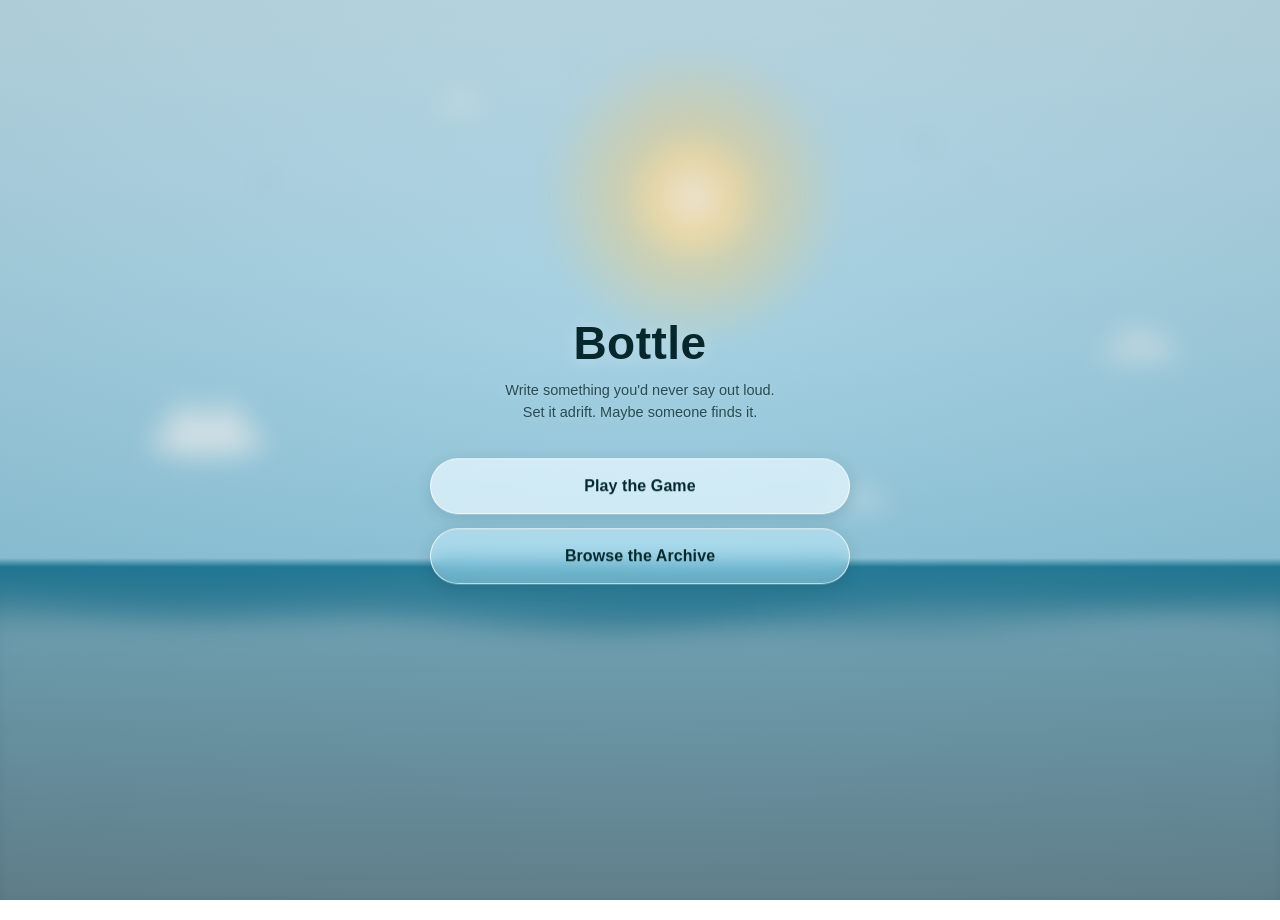
<file: bottle-client/pages/index.html>
<!DOCTYPE html>
<html lang="en">
<head>
    <meta charset="UTF-8">
    <meta name="viewport" content="width=device-width, initial-scale=1.0">
    <title>Bottle</title>
    <link rel="stylesheet" href="../styles/tokens.css">
    <link rel="stylesheet" href="../styles/components.css">
    <link rel="stylesheet" href="../styles/landing.css">
</head>
<body>

    <div class="scene">
        <div class="sun-halo"></div>
        <div class="sun-core"></div>

        <svg class="cloud cloud-a" viewBox="0 0 200 100" aria-hidden="true">
            <ellipse cx="100" cy="70" rx="86" ry="24" /><circle cx="72" cy="46" r="32" /><circle cx="128" cy="44" r="30" />
        </svg>
        <svg class="cloud cloud-b" viewBox="0 0 200 100" aria-hidden="true">
            <ellipse cx="100" cy="70" rx="80" ry="22" /><circle cx="98" cy="42" r="32" />
        </svg>
        <svg class="cloud cloud-c" viewBox="0 0 200 100" aria-hidden="true">
            <ellipse cx="100" cy="70" rx="82" ry="22" /><circle cx="88" cy="44" r="30" /><circle cx="136" cy="48" r="24" />
        </svg>
        <svg class="cloud cloud-d" viewBox="0 0 200 100" aria-hidden="true">
            <ellipse cx="100" cy="70" rx="78" ry="22" /><circle cx="104" cy="44" r="30" />
        </svg>

        <div class="bird bird-1"><svg class="bird-flap" width="16" height="6" viewBox="0 0 16 6" aria-hidden="true"><path d="M1 5 Q8 0.5 15 5" fill="none" stroke="currentColor" stroke-width="1.1" stroke-linecap="round" /></svg></div>
        <div class="bird bird-2"><svg class="bird-flap" width="16" height="6" viewBox="0 0 16 6" aria-hidden="true"><path d="M1 5 Q8 0.5 15 5" fill="none" stroke="currentColor" stroke-width="1.1" stroke-linecap="round" /></svg></div>
        <div class="bird bird-3"><svg class="bird-flap" width="16" height="6" viewBox="0 0 16 6" aria-hidden="true"><path d="M1 5 Q8 0.5 15 5" fill="none" stroke="currentColor" stroke-width="1.1" stroke-linecap="round" /></svg></div>
        <div class="bird bird-4"><svg class="bird-flap" width="13" height="5" viewBox="0 0 16 6" aria-hidden="true"><path d="M1 5 Q8 0.5 15 5" fill="none" stroke="currentColor" stroke-width="1.1" stroke-linecap="round" /></svg></div>

        <canvas id="ocean"></canvas>
    </div>

    <div class="scrim"></div>

    <div class="panel">
        <div class="wordmark">
            <h1>Bottle</h1>
            <p>Write something you'd never say out loud. Set it adrift. Maybe someone finds it.</p>
        </div>
        <div class="buttons">
            <a class="cta cta-primary" href="game.html">Play the Game</a>
            <a class="cta cta-secondary" href="archive.html">Browse the Archive</a>
        </div>
    </div>

    <script src="../scripts/landing.js"></script>
</body>
</html>
</file>
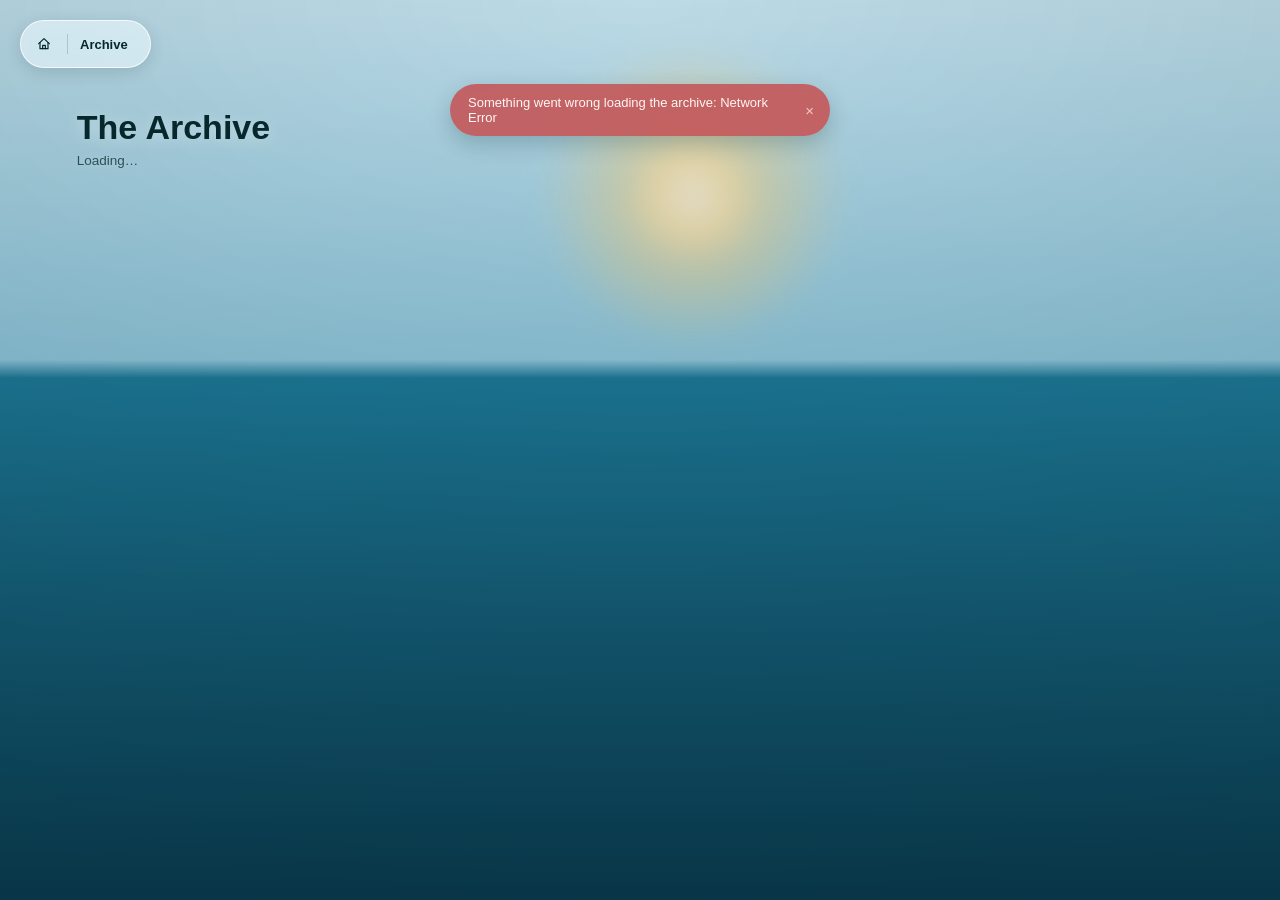
<file: bottle-client/pages/archive.html>
<!DOCTYPE html>
<html lang="en">
<head>
    <meta charset="UTF-8">
    <meta name="viewport" content="width=device-width, initial-scale=1.0">
    <title>Bottle - Archive</title>
    <link rel="stylesheet" href="../styles/tokens.css">
    <link rel="stylesheet" href="../styles/components.css">
    <link rel="stylesheet" href="../styles/archive.css">
</head>
<body>

    <svg width="0" height="0" style="position: absolute" aria-hidden="true">
        <mask id="card-holes" maskUnits="userSpaceOnUse" x="0" y="0" width="220" height="220">
            <rect x="0" y="0" width="220" height="220" fill="white" />
            <circle cx="17" cy="40" r="4" fill="black" />
            <circle cx="17" cy="110" r="4" fill="black" />
            <circle cx="17" cy="180" r="4" fill="black" />
        </mask>
    </svg>

    <!-- shared with the draw/throw modal - see styles/components.css .paper -->
    <svg width="0" height="0" style="position: absolute" aria-hidden="true">
        <mask id="paper-holes" maskUnits="userSpaceOnUse" x="0" y="0" width="420" height="460">
            <rect x="0" y="0" width="420" height="460" fill="white" />
            <circle cx="22" cy="30" r="5" fill="black" /><circle cx="22" cy="70" r="5" fill="black" />
            <circle cx="22" cy="110" r="5" fill="black" /><circle cx="22" cy="150" r="5" fill="black" />
            <circle cx="22" cy="190" r="5" fill="black" /><circle cx="22" cy="230" r="5" fill="black" />
            <circle cx="22" cy="270" r="5" fill="black" /><circle cx="22" cy="310" r="5" fill="black" />
            <circle cx="22" cy="350" r="5" fill="black" /><circle cx="22" cy="390" r="5" fill="black" />
            <circle cx="22" cy="430" r="5" fill="black" />
        </mask>
    </svg>

    <div class="scene">
        <div class="sun-halo"></div>
        <div class="sun-core"></div>
    </div>
    <div class="scrim"></div>

    <nav class="nav-bar compact">
        <a href="index.html" class="icon-btn" aria-label="Home" title="Home">
            <svg viewBox="0 0 24 24" fill="none" stroke="currentColor" stroke-width="1.8" stroke-linecap="round" stroke-linejoin="round">
                <path d="M4 11.5 12 4l8 7.5" /><path d="M6 10v9h12v-9" /><path d="M10 19v-5h4v5" />
            </svg>
        </a>
        <div class="nav-divider"></div>
        <span class="nav-title">Archive</span>
    </nav>

    <div class="page-header">
        <h1>The Archive</h1>
        <p id="counts">Loading…</p>
    </div>

    <main class="grid" id="grid"></main>

    <div class="backdrop" id="backdrop"></div>
    <div class="paper" id="paper">
        <div class="paper-content">
            <p class="paper-message" id="paper-message"></p>
            <span class="paper-marks-label">Marks</span>
            <div class="paper-marks" id="paper-marks"></div>
            <div class="paper-actions">
                <div id="paper-status-row"></div>
                <button class="paper-link-btn" id="paper-close">Close</button>
            </div>
        </div>
    </div>

    <div class="toast-stack" id="toast-stack"></div>

    <script src="../scripts/axios.min.js"></script>
    <script src="../scripts/env.js"></script>
    <script src="../scripts/helpers.js"></script>
    <script src="../scripts/archive.js"></script>
</body>
</html>
</file>
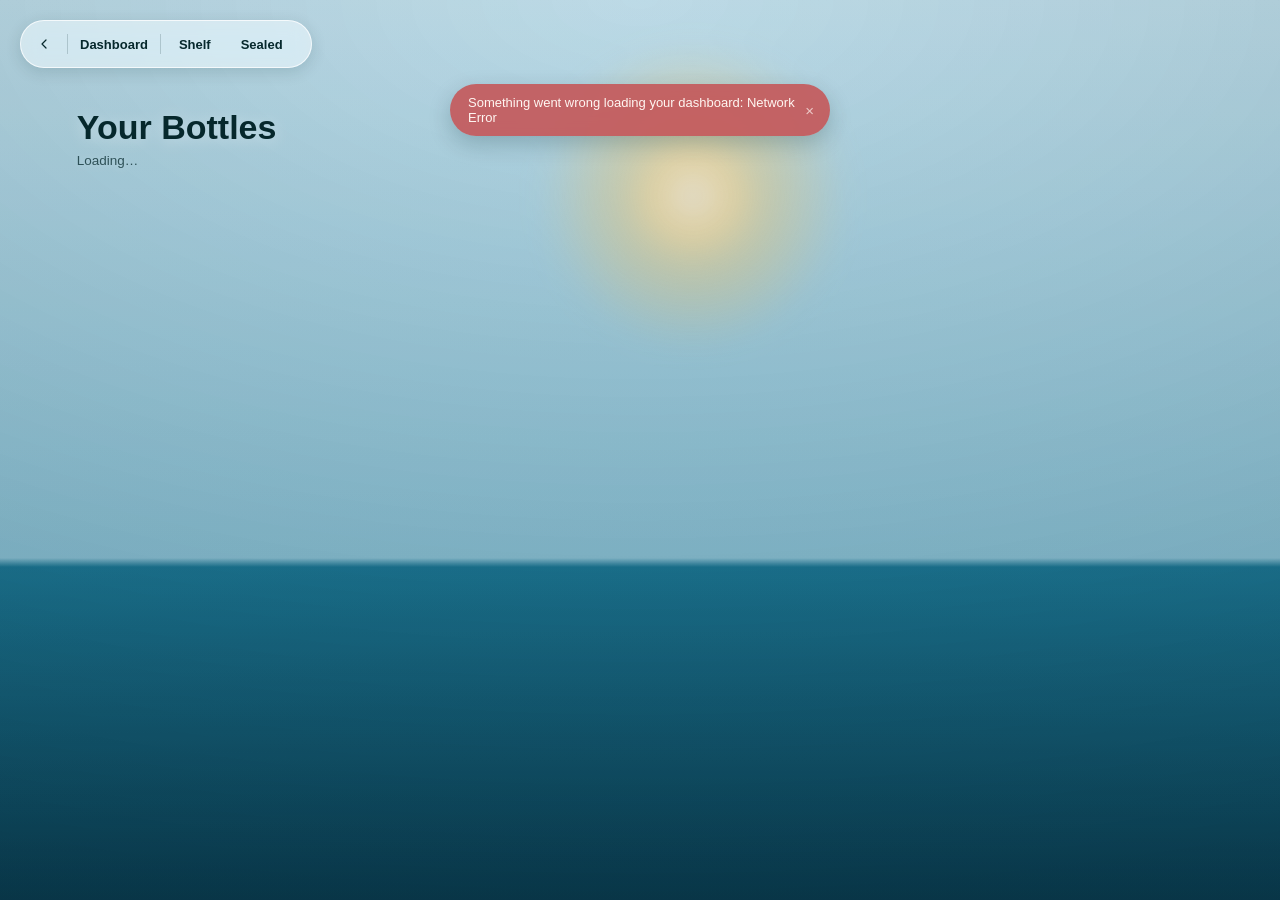
<file: bottle-client/pages/dashboard.html>
<!DOCTYPE html>
<html lang="en">
<head>
    <meta charset="UTF-8">
    <meta name="viewport" content="width=device-width, initial-scale=1.0">
    <title>Bottle - Dashboard</title>
    <link rel="stylesheet" href="../styles/tokens.css">
    <link rel="stylesheet" href="../styles/components.css">
    <link rel="stylesheet" href="../styles/dashboard.css">
</head>
<body>

    <!-- own mask, distinct from the archive's #card-holes and the
         canonical #paper-holes - this card's own proportions -->
    <svg width="0" height="0" style="position: absolute" aria-hidden="true">
        <mask id="dash-card-holes" maskUnits="userSpaceOnUse" x="0" y="0" width="280" height="380">
            <rect x="0" y="0" width="280" height="380" fill="white" />
            <circle cx="20" cy="40" r="4.5" fill="black" />
            <circle cx="20" cy="120" r="4.5" fill="black" />
            <circle cx="20" cy="200" r="4.5" fill="black" />
            <circle cx="20" cy="280" r="4.5" fill="black" />
            <circle cx="20" cy="350" r="4.5" fill="black" />
        </mask>
    </svg>

    <div class="scene">
        <div class="sun-halo"></div>
        <div class="sun-core"></div>
    </div>
    <div class="scrim"></div>

    <nav class="nav-bar compact">
        <a href="game.html" class="icon-btn" aria-label="Back to the game" title="Back to the game">
            <svg viewBox="0 0 24 24" fill="none" stroke="currentColor" stroke-width="1.8" stroke-linecap="round" stroke-linejoin="round">
                <path d="M15 6l-6 6 6 6" />
            </svg>
        </a>
        <div class="nav-divider"></div>
        <span class="nav-title">Dashboard</span>
        <div class="nav-divider"></div>
        <button class="nav-textbtn" id="shelf-btn">Shelf</button>
        <button class="nav-textbtn" id="sealed-btn">Sealed</button>
    </nav>

    <div class="select-banner" id="select-banner">
        <span>Choose one of your bottles below to keep — forever, and only once.</span>
        <button id="select-cancel">Cancel</button>
    </div>

    <div class="page-header">
        <h1>Your Bottles</h1>
        <p id="counts">Loading…</p>
    </div>

    <main class="grid" id="grid"></main>

    <div class="popover-backdrop" id="popover-backdrop"></div>
    <div class="popover glass" id="popover">
        <div class="popover-content" id="popover-content"></div>
    </div>

    <div class="toast-stack" id="toast-stack"></div>

    <!-- shared glass confirm dialog (styles/components.css, scripts/helpers.js
         confirmDialog) - replaces the native window.confirm() for the
         keep-a-bottle confirmation -->
    <div class="backdrop" id="confirm-backdrop"></div>
    <div class="confirm-box" id="confirm-box">
        <p class="confirm-message" id="confirm-message"></p>
        <div class="confirm-actions">
            <button class="paper-link-btn" id="confirm-cancel">Cancel</button>
            <button class="paper-primary-btn" id="confirm-ok">Confirm</button>
        </div>
    </div>

    <script src="../scripts/axios.min.js"></script>
    <script src="../scripts/env.js"></script>
    <script src="../scripts/helpers.js"></script>
    <script src="../scripts/dashboard.js"></script>
</body>
</html>
</file>
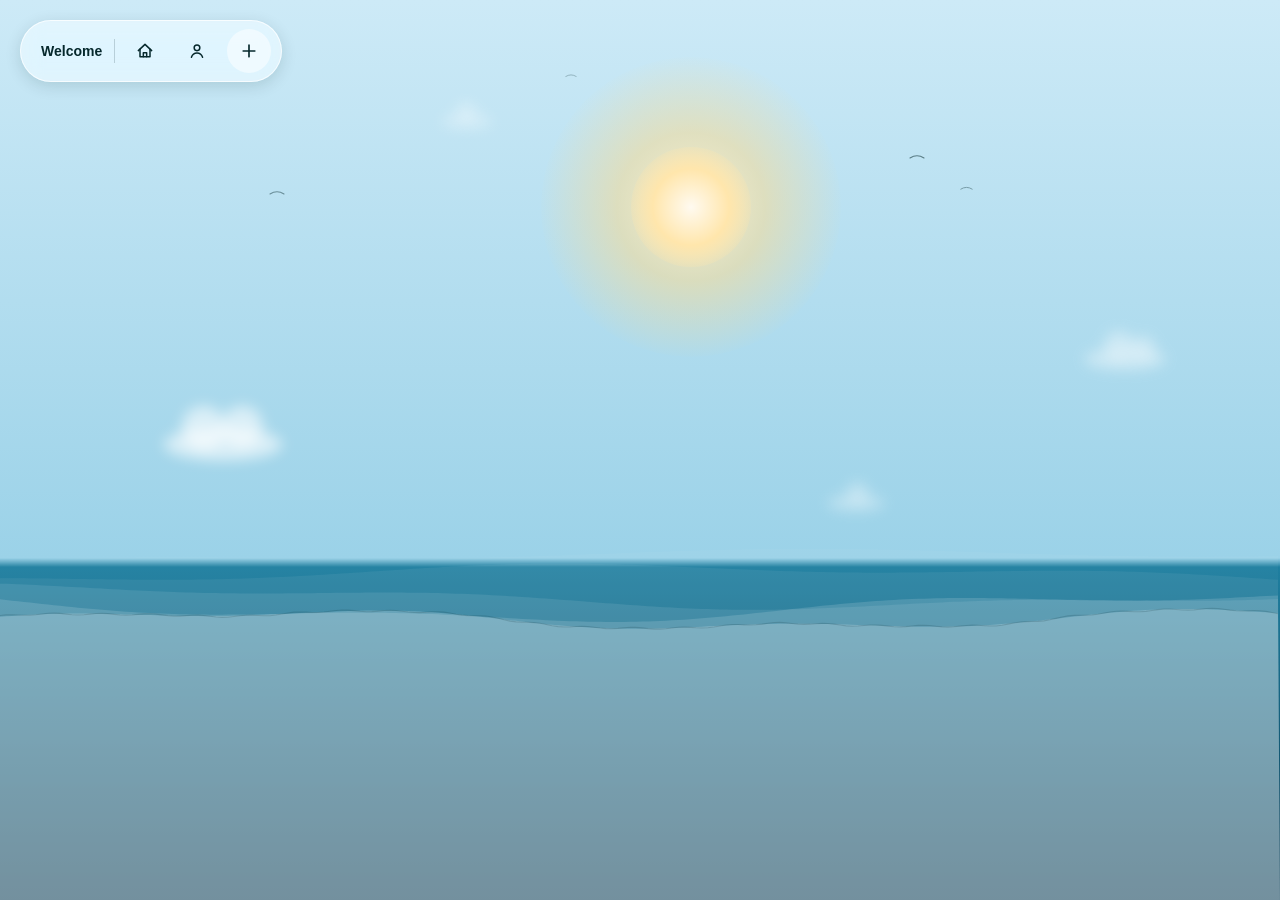
<file: bottle-client/pages/game.html>
<!DOCTYPE html>
<html lang="en">
<head>
    <meta charset="UTF-8">
    <meta name="viewport" content="width=device-width, initial-scale=1.0">
    <title>Bottle - Ocean</title>
    <link rel="stylesheet" href="../styles/tokens.css">
    <link rel="stylesheet" href="../styles/components.css">
    <link rel="stylesheet" href="../styles/game.css">
</head>
<body>

    <div class="scene">
        <div class="sun-halo"></div>
        <div class="sun-core"></div>

        <svg class="cloud cloud-a" viewBox="0 0 200 100" aria-hidden="true">
            <ellipse cx="100" cy="70" rx="86" ry="24" /><circle cx="72" cy="46" r="32" /><circle cx="128" cy="44" r="30" />
        </svg>
        <svg class="cloud cloud-b" viewBox="0 0 200 100" aria-hidden="true">
            <ellipse cx="100" cy="70" rx="80" ry="22" /><circle cx="98" cy="42" r="32" />
        </svg>
        <svg class="cloud cloud-c" viewBox="0 0 200 100" aria-hidden="true">
            <ellipse cx="100" cy="70" rx="82" ry="22" /><circle cx="88" cy="44" r="30" /><circle cx="136" cy="48" r="24" />
        </svg>
        <svg class="cloud cloud-d" viewBox="0 0 200 100" aria-hidden="true">
            <ellipse cx="100" cy="70" rx="78" ry="22" /><circle cx="104" cy="44" r="30" />
        </svg>

        <div class="bird bird-1"><svg class="bird-flap" width="16" height="6" viewBox="0 0 16 6" aria-hidden="true"><path d="M1 5 Q8 0.5 15 5" fill="none" stroke="currentColor" stroke-width="1.1" stroke-linecap="round" /></svg></div>
        <div class="bird bird-2"><svg class="bird-flap" width="16" height="6" viewBox="0 0 16 6" aria-hidden="true"><path d="M1 5 Q8 0.5 15 5" fill="none" stroke="currentColor" stroke-width="1.1" stroke-linecap="round" /></svg></div>
        <div class="bird bird-3"><svg class="bird-flap" width="16" height="6" viewBox="0 0 16 6" aria-hidden="true"><path d="M1 5 Q8 0.5 15 5" fill="none" stroke="currentColor" stroke-width="1.1" stroke-linecap="round" /></svg></div>
        <div class="bird bird-4"><svg class="bird-flap" width="13" height="5" viewBox="0 0 16 6" aria-hidden="true"><path d="M1 5 Q8 0.5 15 5" fill="none" stroke="currentColor" stroke-width="1.1" stroke-linecap="round" /></svg></div>

        <canvas id="ocean"></canvas>
    </div>

    <!-- gradients shared by every bottle instance -->
    <svg width="0" height="0" style="position: absolute" aria-hidden="true">
        <defs>
            <linearGradient id="bottle-glass" x1="15%" y1="10%" x2="85%" y2="95%">
                <stop offset="0%" stop-color="#9fcaa6" /><stop offset="45%" stop-color="#5f8f6e" /><stop offset="100%" stop-color="#375c47" />
            </linearGradient>
            <linearGradient id="bottle-cork" x1="0%" y1="0%" x2="0%" y2="100%">
                <stop offset="0%" stop-color="#d8b483" /><stop offset="100%" stop-color="#b98c54" />
            </linearGradient>
        </defs>
    </svg>

    <!-- shared with the draw modal - see styles/components.css .paper -->
    <svg width="0" height="0" style="position: absolute" aria-hidden="true">
        <mask id="paper-holes" maskUnits="userSpaceOnUse" x="0" y="0" width="420" height="460">
            <rect x="0" y="0" width="420" height="460" fill="white" />
            <circle cx="22" cy="30" r="5" fill="black" /><circle cx="22" cy="70" r="5" fill="black" />
            <circle cx="22" cy="110" r="5" fill="black" /><circle cx="22" cy="150" r="5" fill="black" />
            <circle cx="22" cy="190" r="5" fill="black" /><circle cx="22" cy="230" r="5" fill="black" />
            <circle cx="22" cy="270" r="5" fill="black" /><circle cx="22" cy="310" r="5" fill="black" />
            <circle cx="22" cy="350" r="5" fill="black" /><circle cx="22" cy="390" r="5" fill="black" />
            <circle cx="22" cy="430" r="5" fill="black" />
        </mask>
    </svg>

    <div id="bottle-slots"></div>

    <div class="cork" id="cork"><svg viewBox="0 0 30 18" aria-hidden="true">
        <rect x="0" y="0" width="30" height="18" rx="5" fill="#d8b483" stroke="#8a6a3d" stroke-width="1" />
        <line x1="6" y1="4" x2="6" y2="14" stroke="#8a6a3d" stroke-width="1" opacity="0.6" />
        <line x1="15" y1="3" x2="15" y2="15" stroke="#8a6a3d" stroke-width="1" opacity="0.6" />
        <line x1="24" y1="4" x2="24" y2="14" stroke="#8a6a3d" stroke-width="1" opacity="0.6" />
    </svg></div>
    <div class="puff" id="puff"></div>

    <div class="backdrop" id="backdrop"></div>
    <div class="paper" id="paper">
        <div class="paper-content">
            <p class="paper-message" id="paper-message"></p>
            <span class="paper-marks-label">Marks</span>
            <div class="paper-marks" id="paper-marks"></div>
            <textarea class="paper-textarea" id="mark-textarea" maxlength="100" placeholder="Leave a mark..."></textarea>
            <p class="paper-char-count"><span id="mark-char-count">0</span>/100</p>
            <div class="paper-actions">
                <button class="paper-link-btn" id="report-btn">⚠︎ Report</button>
                <button class="paper-link-btn" id="close-bottle-btn">Close</button>
                <button class="paper-primary-btn" id="post-mark-btn">Post</button>
            </div>
        </div>
    </div>

    <!-- THROW MODAL - the exact same shared .paper as the draw modal
         above (styles/components.css), grown from the nav's + button's
         own rect instead of a standing bottle's neck. A separate
         backdrop/paper pair from the draw modal's, since both can exist
         in the DOM at once (guarded in game.js so only one is ever open
         at a time). -->
    <div class="backdrop" id="throw-backdrop"></div>
    <div class="paper" id="throw-paper">
        <div class="paper-content">
            <span class="paper-label">New Bottle</span>
            <textarea class="throw-textarea" id="throw-textarea" maxlength="255" placeholder="Write something you'd never say out loud..."></textarea>
            <span class="char-count" id="throw-char-count">0 / 255</span>

            <div class="seal-row">
                <div>
                    <div class="seal-label">Seal until a future date</div>
                    <div class="seal-hint">It can't be drawn by anyone until then.</div>
                </div>
                <button class="toggle" id="seal-toggle" aria-label="Seal this bottle"></button>
            </div>
            <div class="seal-date-row" id="seal-date-row">
                <input type="date" id="seal-date" />
            </div>

            <div class="paper-actions">
                <button class="paper-link-btn" id="throw-cancel">Cancel</button>
                <button class="paper-primary-btn" id="throw-submit" disabled>Throw</button>
            </div>
        </div>
    </div>

    <div class="toast-stack" id="toast-stack"></div>

    <!-- shared glass confirm dialog (styles/components.css, scripts/helpers.js
         confirmDialog) - replaces the native window.confirm() for the
         report button below -->
    <div class="backdrop" id="confirm-backdrop"></div>
    <div class="confirm-box" id="confirm-box">
        <p class="confirm-message" id="confirm-message"></p>
        <div class="confirm-actions">
            <button class="paper-link-btn" id="confirm-cancel">Cancel</button>
            <button class="paper-primary-btn" id="confirm-ok">Confirm</button>
        </div>
    </div>

    <nav class="nav-bar">
        <span class="welcome-text" id="welcome-msg">Welcome</span>
        <div class="nav-divider"></div>
        <a href="index.html" class="icon-btn" aria-label="Home" title="Home">
            <svg viewBox="0 0 24 24" fill="none" stroke="currentColor" stroke-width="1.8" stroke-linecap="round" stroke-linejoin="round">
                <path d="M4 11.5 12 4l8 7.5" /><path d="M6 10v9h12v-9" /><path d="M10 19v-5h4v5" />
            </svg>
        </a>
        <a href="dashboard.html" class="icon-btn" aria-label="Your dashboard" title="Dashboard">
            <svg viewBox="0 0 24 24" fill="none" stroke="currentColor" stroke-width="1.8" stroke-linecap="round" stroke-linejoin="round">
                <circle cx="12" cy="8.2" r="3.4" /><path d="M5.3 19.5c1.15-3.4 3.85-5.1 6.7-5.1s5.55 1.7 6.7 5.1" />
            </svg>
        </a>
        <button class="icon-btn primary" id="add-btn" aria-label="Throw a bottle" title="Throw a bottle">
            <svg viewBox="0 0 24 24" fill="none" stroke="currentColor" stroke-width="2" stroke-linecap="round"><path d="M12 5v14M5 12h14" /></svg>
        </button>
    </nav>

    <script src="../scripts/axios.min.js"></script>
    <script src="../scripts/env.js"></script>
    <script src="../scripts/helpers.js"></script>
    <script src="../scripts/game.js"></script>
</body>
</html>
</file>
<file: bottle-client/styles/tokens.css>
/* ============================================================
   DESIGN TOKENS + BASE RESET
   Shared across every page. Palette values are the Step 1 locked
   decision from CLAUDE.md - don't hand-pick a color elsewhere in the
   app when one of these already means it.
   ============================================================ */

:root {
  --sky-high: #cdeaf7;
  --sky-horizon: #9bd2e8;
  --water-shallow: #1f7fa0;
  --water-deep: #0a3b52;
  --foam: #eaf7fb;
  --ink: #06282c;
  --glass: rgba(255, 255, 255, 0.5);
  --glass-border: rgba(255, 255, 255, 0.75);
  --paper: #f4eed9;
}

* {
  margin: 0;
  padding: 0;
  box-sizing: border-box;
}

html, body {
  font-family: -apple-system, "Segoe UI", "Helvetica Neue", Arial, sans-serif;
  color: var(--ink);
}

/* the confession/message itself gets a distinct serif treatment
   everywhere it appears (draw modal, throw modal, archive/dashboard
   cards) - meant to read like a personal letter, not app copy. Kept
   here rather than duplicated per page since it's a single, consistent
   typographic decision, not a layout one. */
.serif-message {
  font-family: Georgia, "Iowan Old Style", "Times New Roman", serif;
}
</file>
<file: bottle-client/styles/components.css>
/* ============================================================
   SHARED COMPONENTS
   Anything used identically on 2+ pages lives here. Page-specific
   layout (scene/scrim, grids, popovers, page-header, cork/puff, throw
   form fields) stays in each page's own stylesheet - see the "Not
   here on purpose" note at the bottom.

   Depends on styles/tokens.css being loaded first (uses --ink, --glass,
   --glass-border, --paper).
   ============================================================ */

/* ================= SUN =================
   Step 1 locked position/size/animation - identical on every page that
   shows it (landing, archive, dashboard, game). Promoted here after
   archive/dashboard independently drifted to a different position/size
   and silently lost the breathing animation entirely - duplicating
   this per page is exactly how that happened, so it lives here now
   instead of being re-typed per page. Each page still owns its own
   .scene wrapper (position/blur differ by layout - fixed vs absolute,
   13px vs 15px blur), just not the sun itself. */
.sun-halo {
  position: absolute; left: 54%; top: 23%;
  width: min(33vw, 300px); height: min(33vw, 300px);
  transform: translate(-50%, -50%);
  border-radius: 50%;
  background: radial-gradient(circle, rgba(255, 240, 200, 0.9) 0%, rgba(255, 219, 140, 0.5) 35%, rgba(255, 219, 140, 0) 72%);
  animation: sun-breathe 8s ease-in-out infinite;
}
.sun-core {
  position: absolute; left: 54%; top: 23%;
  width: min(13vw, 120px); height: min(13vw, 120px);
  transform: translate(-50%, -50%);
  border-radius: 50%;
  background: radial-gradient(circle, #fffaf0 0%, #ffe6ac 45%, rgba(255, 214, 140, 0) 78%);
  animation: sun-breathe 8s ease-in-out infinite;
}
@keyframes sun-breathe {
  0%, 100% { opacity: 1; }
  50% { opacity: 0.88; }
}

/* ================= NAV PILL =================
   One merged glass pill, always visible. Two variants:
   - default: welcome text + full-size (44px) icon buttons - the
     in-game nav (game.html, and the throw modal preview).
   - .compact: reduced (34px) icon buttons + a text title, used where
     the nav carries fewer/lighter elements (archive.html,
     dashboard.html) - the full size read as oversized there (a fix
     applied after the archive page shipped, see CLAUDE.md). */
.nav-bar {
  display: flex;
  align-items: center;
  gap: 8px;
  padding: 8px 10px 8px 20px;
  border-radius: 999px;
  border: 1px solid var(--glass-border);
  background: var(--glass);
  backdrop-filter: blur(10px) saturate(140%);
  -webkit-backdrop-filter: blur(10px) saturate(140%);
  box-shadow: 0 4px 16px rgba(6, 40, 44, 0.14);
}
.nav-bar.compact {
  gap: 6px;
  padding: 6px 16px 6px 6px;
}

.welcome-text {
  font-size: 14px;
  font-weight: 600;
  color: var(--ink);
  white-space: nowrap;
  padding-right: 4px;
}
.nav-title {
  font-size: 13px;
  font-weight: 600;
  color: var(--ink);
  white-space: nowrap;
  padding: 0 6px;
}

.nav-divider {
  width: 1px;
  height: 24px;
  background: rgba(6, 40, 44, 0.18);
  flex-shrink: 0;
}
.nav-bar.compact .nav-divider { height: 20px; }

.icon-btn {
  width: 44px;
  height: 44px;
  flex-shrink: 0;
  border-radius: 50%;
  border: none;
  background: transparent;
  cursor: pointer;
  display: flex;
  align-items: center;
  justify-content: center;
  color: var(--ink);
  text-decoration: none;
  transition: background 0.15s ease, transform 0.15s ease;
}
.icon-btn:hover { background: rgba(255, 255, 255, 0.65); transform: scale(1.06); }
.icon-btn:focus-visible { outline: 2px solid var(--ink); outline-offset: 2px; }
.icon-btn svg { width: 20px; height: 20px; }
/* the more-committed action (e.g. Throw) reads as the brighter glass
   surface - same logic the landing page's primary button borrows */
.icon-btn.primary { background: rgba(255, 255, 255, 0.5); }
.icon-btn.primary:hover { background: rgba(255, 255, 255, 0.75); }

.nav-bar.compact .icon-btn { width: 34px; height: 34px; }
.nav-bar.compact .icon-btn svg { width: 16px; height: 16px; }

/* plain-text nav buttons (Shelf, Sealed) - no icon reads clearly for
   either concept at this size, so these are just words in a quiet pill
   rather than the circular icon buttons */
.nav-textbtn {
  border: none;
  background: transparent;
  cursor: pointer;
  color: var(--ink);
  font-size: 13px;
  font-weight: 600;
  padding: 7px 12px;
  border-radius: 999px;
  white-space: nowrap;
  transition: background 0.15s ease;
}
.nav-textbtn:hover, .nav-textbtn.active-btn { background: rgba(255, 255, 255, 0.65); }
.nav-textbtn:focus-visible { outline: 2px solid var(--ink); outline-offset: 2px; }
/* a small dot marks a nav-textbtn's target as non-empty (shelf
   occupied, sealed count > 0) without needing to open it */
.nav-textbtn .dot {
  display: inline-block;
  width: 6px;
  height: 6px;
  border-radius: 50%;
  background: #8a6520;
  margin-left: 6px;
  vertical-align: middle;
}

/* ================= HINT PILL =================
   Small ambient instruction text (e.g. "Click any bottle to draw it") -
   same ink-glass material as a success toast, on purpose, since both
   are "the game quietly telling you something." */
.hint {
  padding: 10px 16px;
  border-radius: 999px;
  background: rgba(6, 40, 44, 0.55);
  color: var(--paper);
  font-size: 13px;
  backdrop-filter: blur(6px);
}

/* ================= BACKDROP =================
   Dims the scene behind an open modal/paper. Deliberately NOT wired to
   close anything by default - both the draw modal and the throw modal
   are one-shot/easy-to-lose actions, so only an explicit Close/Cancel
   button dismisses them (see game.js). A lower-stakes popover (Shelf,
   Sealed) is free to wire its own backdrop click to close, since
   re-opening those is harmless. */
.backdrop {
  position: fixed;
  inset: 0;
  background: rgba(6, 22, 26, 0.5);
  opacity: 0;
  pointer-events: none;
  transition: opacity 0.4s ease;
}
.backdrop.open { opacity: 1; pointer-events: auto; }

/* ================= CONFIRM DIALOG =================
   Stylized replacement for the native window.confirm() - a "you sure?"
   prompt is chrome (a system-level yes/no), not message content, so it
   gets the glass material (same recipe as the nav pill and dashboard's
   popover.glass: rgba(255,255,255,0.72), blur(14px) saturate(140%))
   rather than the paper's. Pair with a page's own .backdrop element
   (own id, e.g. #confirm-backdrop - don't reuse a page's #backdrop/
   #throw-backdrop, since those may need to stay closed/open
   independently) and helpers.js's confirmDialog(message), which wires
   this generically via shared #confirm-backdrop/#confirm-box/
   #confirm-message/#confirm-cancel/#confirm-ok ids. Unlike the draw/
   throw modal's backdrop, clicking this one DOES cancel - a yes/no
   prompt has no typed content to protect, so it's harmless to dismiss
   and re-trigger. */
.confirm-box {
  position: fixed;
  top: 50%;
  left: 50%;
  z-index: 30;
  width: min(90vw, 360px);
  padding: 24px 24px 20px;
  border-radius: 18px;
  border: 1px solid var(--glass-border);
  background: rgba(255, 255, 255, 0.72);
  backdrop-filter: blur(14px) saturate(140%);
  -webkit-backdrop-filter: blur(14px) saturate(140%);
  box-shadow: 0 16px 40px rgba(6, 40, 44, 0.28);
  opacity: 0;
  pointer-events: none;
  transform: translate(-50%, -50%) scale(0.94);
  transition: opacity 0.25s ease, transform 0.25s cubic-bezier(0.22, 1, 0.36, 1);
}
.confirm-box.open {
  opacity: 1;
  pointer-events: auto;
  transform: translate(-50%, -50%) scale(1);
}
.confirm-message {
  font-size: 14.5px;
  line-height: 1.55;
  color: var(--ink);
  margin-bottom: 18px;
}
.confirm-actions {
  display: flex;
  justify-content: flex-end;
  align-items: center;
  gap: 18px;
}

/* ================= PAPER (canonical, full-size) =================
   The draw modal and throw modal use this exact recipe - a thrown
   bottle and a drawn one are the same physical object, just at
   opposite ends of its life, so they read as the same object. Archive/
   dashboard cards use a related but independently-sized variant (their
   own smaller clip-path/mask, since the vertex counts and hole
   placement are tuned per card size) - see archive.css/dashboard.css.

   Needs a page-local #paper-holes mask def (11 holes, viewBox
   420x460) and a .paper element positioned by page-specific JS (grows
   from wherever it was triggered - a bottle's neck, a nav button's
   rect - to this canonical centered size). */
.paper {
  position: fixed;
  z-index: 16;
  background: linear-gradient(155deg, #fbf8f0 0%, #f6f1e2 45%, #ece3cd 100%);
  clip-path: polygon(
    0% 0%, 100% 0%, 100% 100%, 0% 100%,
    4% 93%, 0.5% 86%, 3.5% 79%, 1% 72%, 4% 65%, 0% 58%, 3.5% 51%, 1% 44%, 4% 37%, 0.5% 30%, 3.5% 23%, 1% 16%, 4% 9%
  );
  mask-image: url(#paper-holes);
  -webkit-mask-image: url(#paper-holes);
  mask-size: 100% 100%;
  -webkit-mask-size: 100% 100%;
  mask-repeat: no-repeat;
  -webkit-mask-repeat: no-repeat;
  filter: drop-shadow(0 18px 40px rgba(6, 22, 26, 0.35));
  overflow: hidden;
  opacity: 0;
  pointer-events: none;
  transition:
    left 0.55s cubic-bezier(0.22, 1, 0.36, 1),
    top 0.55s cubic-bezier(0.22, 1, 0.36, 1),
    width 0.55s cubic-bezier(0.22, 1, 0.36, 1),
    height 0.55s cubic-bezier(0.22, 1, 0.36, 1),
    opacity 0.25s ease;
}
.paper.open { opacity: 1; pointer-events: auto; }

/* single red margin line + a soft light-source highlight/warm vignette
   - explicitly NOT ruled/lined (tried and removed, see CLAUDE.md) */
.paper::before {
  content: "";
  position: absolute;
  inset: 0;
  background:
    linear-gradient(90deg, transparent calc(16% - 1px), rgba(196, 90, 92, 0.4) calc(16% - 1px), rgba(196, 90, 92, 0.4) 16%, transparent 16%),
    radial-gradient(120% 90% at 15% 0%, rgba(255, 255, 255, 0.55), transparent 55%),
    radial-gradient(140% 100% at 85% 100%, rgba(120, 95, 55, 0.1), transparent 55%);
  pointer-events: none;
}

.paper-content {
  position: absolute;
  inset: 0;
  padding: 28px 26px 26px 78px;
  display: flex;
  flex-direction: column;
  gap: 16px;
  opacity: 0;
  transition: opacity 0.3s ease;
}
.paper.open .paper-content { opacity: 1; transition: opacity 0.35s ease 0.3s; }

.paper-label {
  font-size: 11px;
  font-weight: 600;
  letter-spacing: 0.04em;
  text-transform: uppercase;
  color: rgba(6, 40, 44, 0.45);
}

.paper-message {
  font-family: Georgia, "Iowan Old Style", "Times New Roman", serif;
  font-size: 19px;
  line-height: 1.55;
  color: var(--ink);
}

.paper-marks-label {
  font-size: 11px;
  font-weight: 600;
  letter-spacing: 0.04em;
  text-transform: uppercase;
  color: rgba(6, 40, 44, 0.45);
}
.paper-marks {
  flex: 1;
  overflow-y: auto;
  display: flex;
  flex-direction: column;
  /* was 14px - the modal comfortably fits 2-3 marks (the hard max),
     no need to cram them together */
  gap: 26px;
}
/* plain text, no box/card/border/shadow - a bordered mark read as "a
   website component," undermining the paper metaphor. Just separate
   handwritten-feeling lines with generous line-gap. */
.paper-mark {
  font-size: 13.5px;
  line-height: 1.5;
  color: rgba(6, 40, 44, 0.72);
}
.paper-mark.none {
  font-style: italic;
  color: rgba(6, 40, 44, 0.4);
}

/* the field a user types INTO (a mark, a new bottle) stays in the
   plain sans - the serif treatment is reserved for a message once it's
   actually being read, not the raw input control */
.paper-textarea {
  width: 100%;
  height: 64px;
  resize: none;
  border: 1px solid rgba(6, 40, 44, 0.2);
  border-radius: 8px;
  background: rgba(255, 255, 255, 0.5);
  padding: 10px;
  font-size: 13px;
  font-family: inherit;
  color: var(--ink);
}
/* once a mark's been posted (one per user per bottle, enforced
   server-side), the field goes read-only rather than disappearing -
   same "stay put, let the user decide when to leave" reasoning as not
   auto-closing the modal on a successful post */
.paper-textarea:disabled {
  opacity: 0.55;
  cursor: not-allowed;
}

.paper-actions {
  display: flex;
  justify-content: space-between;
  align-items: center;
  gap: 10px;
}
.paper-link-btn {
  border: none;
  background: none;
  color: rgba(6, 40, 44, 0.6);
  font-size: 13px;
  text-decoration: underline;
  cursor: pointer;
}
.paper-primary-btn {
  border: none;
  background: var(--ink);
  color: var(--paper);
  padding: 9px 18px;
  border-radius: 8px;
  font-size: 13px;
  font-weight: 600;
  cursor: pointer;
  transition: opacity 0.15s ease;
}
.paper-primary-btn:disabled { opacity: 0.4; cursor: not-allowed; }

/* ================= STATUS TAGS =================
   Semantic status color, kept separate from the app's own accent
   hues - four readings of the same ink/water/gold palette:
   - active    = gold  - the bottle is still out there, still "live"
   - completed = warm ink/red - it reached its full arc, 3 marks
   - neglected = cool teal - it just drifted off, no event to mark
   - kept      = sea-glass green - matches the bottle sprite's own
     glass color, since this status is about the object itself (a
     souvenir), not an event that happened to it.
   The archive only ever uses completed/neglected (it never shows
   active or kept bottles); dashboard uses all four. */
.status-tag {
  font-size: 10.5px;
  font-weight: 700;
  letter-spacing: 0.04em;
  text-transform: uppercase;
  padding: 5px 10px;
  border-radius: 999px;
}
.status-tag.active { background: rgba(230, 166, 60, 0.18); color: #8a6520; }
.status-tag.completed { background: rgba(196, 90, 92, 0.14); color: #8a3f41; }
.status-tag.neglected { background: rgba(31, 127, 160, 0.14); color: #1c5c73; }
.status-tag.kept { background: rgba(95, 143, 110, 0.18); color: #375c47; }

/* ================= TOASTS =================
   Extends the .hint pill's own ink-glass language with two states
   rather than inventing a new component family. Success reuses the
   hint's look; error/limit uses a warm coral - a deliberate new
   semantic use of the palette's warm hue, kept visually distinct from
   .status-tag's muted "completed" red (different context: a toast is
   transient chrome, a status tag is permanent card content) so the two
   reds don't quietly collide in meaning. */
.toast-stack {
  position: fixed;
  top: 84px;
  left: 50%;
  z-index: 40;
  transform: translateX(-50%);
  display: flex;
  flex-direction: column;
  align-items: center;
  gap: 10px;
  pointer-events: none;
}
.toast {
  display: flex;
  align-items: center;
  gap: 10px;
  padding: 11px 16px 11px 18px;
  border-radius: 999px;
  font-size: 13px;
  font-weight: 500;
  backdrop-filter: blur(8px);
  box-shadow: 0 8px 22px rgba(6, 40, 44, 0.22);
  opacity: 0;
  transform: translateY(-14px) scale(0.96);
  transition: opacity 0.3s ease, transform 0.3s cubic-bezier(0.22, 1, 0.36, 1);
  pointer-events: auto;
  max-width: min(90vw, 380px);
}
.toast.in { opacity: 1; transform: translateY(0) scale(1); }
.toast.success { background: rgba(6, 40, 44, 0.86); color: var(--paper); }
.toast.error { background: rgba(196, 90, 92, 0.92); color: #fff6f2; }
.toast-dismiss {
  border: none;
  background: none;
  color: inherit;
  opacity: 0.7;
  font-size: 15px;
  line-height: 1;
  cursor: pointer;
  padding: 0;
}
.toast-dismiss:hover { opacity: 1; }

@media (prefers-reduced-motion: reduce) {
  .sun-halo, .sun-core, .icon-btn, .nav-textbtn, .backdrop, .paper, .paper-content, .paper-primary-btn, .toast, .confirm-box {
    transition: none;
    animation: none;
  }
}

/* ================= NOT HERE ON PURPOSE =================
   Page-specific, left in each page's own stylesheet:
   - .scene wrapper + .scrim + waves canvas (position/blur vary per
     page's layout - fixed vs absolute, 13px vs 15px blur - but the sun
     itself is shared above, not re-typed per page anymore)
   - cork/puff (only ever appears in the draw-modal open sequence,
     game.html)
   - .grid, .card (archive/dashboard each define their own clip-path/
     mask sized to their own card dimensions - not identical enough to
     share one rule)
   - .page-header, popovers, select-banner, seal-toggle/char-count
     (single-page concerns)
   ============================================================ */
</file>
<file: bottle-client/styles/landing.css>
/* ============================================================
   LANDING PAGE (index.html) - page-specific only.
   Palette + reset come from tokens.css. Nothing here is shared with
   another page - no nav, no paper, no status tags, so components.css
   isn't loaded on this page at all.
   ============================================================ */

html, body {
  height: 100%;
  overflow: hidden;
}

body {
  position: relative;
  background: linear-gradient(180deg, var(--sky-high) 0%, var(--sky-horizon) 62%, var(--water-shallow) 63%, var(--water-deep) 100%);
}

/* ================= SCENE: the same ocean background as the ocean
   stage (sun/clouds/birds/waves), minus bottles - blurred and slightly
   oversized so the blur never reveals a sharp edge, dimmed a touch so
   the panel reads clearly on top. This is the "front door": the user
   should recognize the world before ever seeing a bottle in focus. ================= */
.scene {
  position: absolute;
  inset: -20px;
  filter: blur(13px);
}

/* sun-halo/sun-core/sun-breathe now live in components.css, shared
   across every page that shows the sun - see that file's note on why
   this was promoted out of per-page duplication. */

.cloud { position: absolute; fill: rgba(255, 255, 255, 0.58); pointer-events: none; }
.cloud-a { left: 12%; top: 44%; width: min(15vw, 138px); }
.cloud-b { left: 34%; top: 11%; width: min(7vw, 64px); opacity: 0.5; }
.cloud-c { left: 84%; top: 36%; width: min(11vw, 100px); opacity: 0.65; }
.cloud-d { left: 64%; top: 53%; width: min(8vw, 74px); opacity: 0.55; }

.bird { position: absolute; color: var(--ink); }
.bird svg { display: block; }
/* all 4 birds flap now (was just bird-3/bird-4) for a bit more overall
   movement - kept to the same single-arc shape (not the double-chevron
   tried before and rejected as reading like a moustache at this size),
   just a more pronounced squash (was scaleY(0.72)) and a per-bird delay
   offset so all 4 don't beat in perfect lockstep */
.bird-flap { animation: bird-flap 1.1s ease-in-out infinite; transform-origin: center; }
@keyframes bird-flap { 0%, 100% { transform: scaleY(1); } 50% { transform: scaleY(0.6); } }
.bird-2 .bird-flap { animation-delay: -0.4s; }
.bird-3 .bird-flap { animation-delay: -0.75s; }
.bird-4 .bird-flap { animation-delay: -0.2s; }
.bird-1 { left: 21%; top: 21%; opacity: 0.45; }
.bird-2 { left: 44%; top: 8%; opacity: 0.32; transform: scale(0.75); }
.bird-3 { left: 71%; top: 17%; opacity: 0.55; animation: bird-drift 42s ease-in-out infinite; }
.bird-4 { left: 75%; top: 20.5%; opacity: 0.42; animation: bird-drift 42s ease-in-out infinite -3s; }
@keyframes bird-drift {
  0%   { transform: translate(0, 0); }
  50%  { transform: translate(8vw, -1.4vh); }
  100% { transform: translate(0, 0); }
}

canvas#ocean { position: absolute; inset: 0; width: 100%; height: 100%; display: block; }

/* soft warm-to-deep wash on top of the blurred scene, matching the
   backdrop tint used everywhere else in the app - just enough to lift
   the panel's contrast without flattening the ocean into a solid color */
.scrim {
  position: absolute;
  inset: 0;
  background: radial-gradient(120% 90% at 50% 38%, rgba(6, 40, 44, 0.06), rgba(6, 40, 44, 0.22) 100%);
  pointer-events: none;
}

/* ================= FRONT DOOR PANEL ================= */
.panel {
  position: absolute;
  left: 50%; top: 50%;
  transform: translate(-50%, -50%);
  z-index: 10;
  display: flex;
  flex-direction: column;
  align-items: center;
  gap: 34px;
  width: min(90vw, 420px);
}

.wordmark {
  display: flex;
  flex-direction: column;
  align-items: center;
  gap: 10px;
  text-align: center;
}
.wordmark h1 {
  font-size: clamp(34px, 7vw, 46px);
  font-weight: 700;
  letter-spacing: 0.01em;
  color: var(--ink);
  text-shadow: 0 2px 18px rgba(255, 255, 255, 0.35);
}
.wordmark p {
  font-size: 14.5px;
  line-height: 1.5;
  color: rgba(6, 40, 44, 0.78);
  max-width: 34ch;
  text-shadow: 0 1px 10px rgba(255, 255, 255, 0.3);
}

.buttons {
  display: flex;
  flex-direction: column;
  gap: 14px;
  width: 100%;
}

/* same glass language as the nav pill: translucent white, blurred, a
   hairline border catching the light, a soft ink-tinted shadow to lift
   it off the water rather than a hard drop-shadow. These are real
   links (<a href>), not buttons+JS - plain navigation needs nothing
   more, and a token-creating first request happens naturally the
   moment game.html/archive.html loads and calls its own API. `display:
   block` is required here since .cta's width:100% only works on a
   block-level element - an inline <a> would otherwise ignore it. */
.cta {
  display: block;
  width: 100%;
  padding: 18px 26px;
  border-radius: 999px;
  border: 1px solid var(--glass-border);
  background: var(--glass);
  backdrop-filter: blur(10px) saturate(140%);
  -webkit-backdrop-filter: blur(10px) saturate(140%);
  box-shadow: 0 4px 16px rgba(6, 40, 44, 0.14);
  color: var(--ink);
  font-size: 16px;
  font-weight: 600;
  letter-spacing: 0.005em;
  text-align: center;
  text-decoration: none;
  cursor: pointer;
  transition: background 0.15s ease, transform 0.15s ease, box-shadow 0.15s ease;
}
.cta:hover { transform: translateY(-2px); box-shadow: 0 8px 22px rgba(6, 40, 44, 0.18); }
.cta:focus-visible { outline: 2px solid var(--ink); outline-offset: 3px; }

/* primary: brighter glass, like the nav's .icon-btn.primary treatment -
   the more-committed action (starting to play) reads as the brighter
   surface */
.cta-primary { background: rgba(255, 255, 255, 0.62); }
.cta-primary:hover { background: rgba(255, 255, 255, 0.82); }

/* secondary: quieter glass - browsing the archive is the lower-
   commitment, exploratory action */
.cta-secondary { background: rgba(255, 255, 255, 0.34); }
.cta-secondary:hover { background: rgba(255, 255, 255, 0.5); }

@media (prefers-reduced-motion: reduce) {
  /* sun-halo/sun-core handled in components.css's own reduced-motion block */
  .bird-3, .bird-4, .bird-flap, .cta { animation: none; transition: none; }
}
</file>
<file: bottle-client/styles/archive.css>
/* ============================================================
   ARCHIVE PAGE (archive.html) - page-specific only.
   Nav pill, backdrop, canonical paper (used for the expanded card),
   paper typography, and status tags all come from components.css -
   see that file. This page reuses .paper/.backdrop directly (not a
   separate .expand-paper/.expand-backdrop) since they're identical.
   ============================================================ */

html, body {
  min-height: 100%;
}

body {
  position: relative;
  background: linear-gradient(180deg, var(--sky-high) 0%, var(--sky-horizon) 40%, var(--water-shallow) 42%, var(--water-deep) 100%);
}

/* ================= SCENE: blurred ocean backdrop - archive is still
   "behind" the front door. Fixed so it doesn't scroll with the grid. ================= */
.scene {
  position: fixed;
  inset: -20px;
  filter: blur(15px);
  z-index: 0;
}
.scrim {
  position: fixed;
  inset: 0;
  z-index: 0;
  background: radial-gradient(140% 100% at 50% 0%, rgba(6, 40, 44, 0.08), rgba(6, 40, 44, 0.28) 100%);
  pointer-events: none;
}

.nav-bar { position: fixed; top: 20px; left: 20px; z-index: 20; }

/* ================= PAGE HEADER ================= */
.page-header {
  position: relative; z-index: 5;
  padding: 108px 6vw 8px;
  display: flex; flex-direction: column; gap: 6px;
}
.page-header h1 {
  font-size: clamp(26px, 4vw, 34px);
  font-weight: 700;
  text-shadow: 0 2px 16px rgba(255, 255, 255, 0.4);
}
.page-header p {
  font-size: 13.5px;
  color: rgba(6, 40, 44, 0.75);
  text-shadow: 0 1px 10px rgba(255, 255, 255, 0.35);
  font-variant-numeric: tabular-nums;
}

/* ================= CARD GRID ================= */
.grid {
  position: relative; z-index: 5;
  padding: 20px 6vw 80px;
  display: grid;
  grid-template-columns: repeat(auto-fill, minmax(208px, 1fr));
  gap: 30px 24px;
}

/* a small parchment card - a simplified/smaller cousin of the
   canonical .paper (fewer jag points, fewer holes, own #card-holes
   mask, own smaller padding/font) - not the same rule, since the
   vertex count and hole placement are genuinely tuned to this card's
   own size. Straight, no rotation - consistent with .paper's own rule. */
.card {
  position: relative;
  background: linear-gradient(155deg, #fbf8f0 0%, #f6f1e2 45%, #ece3cd 100%);
  clip-path: polygon(
    0% 0%, 100% 0%, 100% 100%, 0% 100%,
    4% 88%, 0.5% 76%, 3.5% 64%, 1% 52%, 4% 40%, 0% 28%, 3.5% 16%, 1% 6%
  );
  mask-image: url(#card-holes);
  -webkit-mask-image: url(#card-holes);
  mask-size: 100% 100%;
  -webkit-mask-size: 100% 100%;
  mask-repeat: no-repeat;
  -webkit-mask-repeat: no-repeat;
  filter: drop-shadow(0 10px 22px rgba(6, 22, 26, 0.28));
  padding: 18px 16px 16px 34px;
  display: flex;
  flex-direction: column;
  gap: 14px;
  min-height: 200px;
  cursor: pointer;
  transition: transform 0.2s ease, filter 0.2s ease;
}
.card:hover {
  transform: translateY(-3px);
  filter: drop-shadow(0 14px 26px rgba(6, 22, 26, 0.34));
}
.card:focus-visible { outline: 2px solid var(--ink); outline-offset: 3px; }
/* the card currently expanded into .paper stays in the grid (so it
   doesn't reflow) but hidden, rather than removed - keeps its rect
   available to animate back down to on close */
.card.expanding { visibility: hidden; }

.card::before {
  content: "";
  position: absolute;
  inset: 0;
  background:
    linear-gradient(90deg, transparent calc(20% - 1px), rgba(196, 90, 92, 0.4) calc(20% - 1px), rgba(196, 90, 92, 0.4) 20%, transparent 20%),
    radial-gradient(120% 90% at 15% 0%, rgba(255, 255, 255, 0.55), transparent 55%),
    radial-gradient(140% 100% at 85% 100%, rgba(120, 95, 55, 0.1), transparent 55%);
  pointer-events: none;
}

/* the pill only wraps the status word itself (.status-tag, shared from
   components.css) - the mark count sits next to it as plain text
   instead of inside the pill, so the tag doesn't stretch to fit a
   whole "Completed · 3 marks" string. Used both on the grid card and
   the expanded paper's own status row. */
.status-row {
  display: flex;
  align-items: center;
  gap: 8px;
  flex-wrap: wrap;
}
.status-meta {
  font-size: 12.5px;
  color: rgba(6, 40, 44, 0.55);
  font-variant-numeric: tabular-nums;
}

.card-message {
  position: relative;
  font-family: Georgia, "Iowan Old Style", "Times New Roman", serif;
  font-size: 15px;
  line-height: 1.5;
  color: var(--ink);
  flex: 1;
  display: -webkit-box;
  -webkit-line-clamp: 5;
  -webkit-box-orient: vertical;
  overflow: hidden;
}

.empty-state {
  position: relative; z-index: 5;
  padding: 80px 6vw;
  text-align: center;
  color: rgba(6, 40, 44, 0.6);
  font-size: 14px;
}

@media (prefers-reduced-motion: reduce) {
  .card { transition: none; }
}
</file>
<file: bottle-client/styles/dashboard.css>
/* ============================================================
   DASHBOARD PAGE (dashboard.html) - page-specific only.
   Nav pill (.nav-bar.compact), backdrop material language, status
   tags, and mark-list typography (.paper-marks-label/.paper-marks/
   .paper-mark - identical values, reused directly rather than
   redefined as .card-marks-label etc.) all come from components.css.
   ============================================================ */

html, body {
  min-height: 100%;
}

body {
  position: relative;
  /* waterline matched to landing.css/game.css's 62%/63% - was 40%/42%,
     an independent drift from those pages (same kind of gap as the sun
     position bug noted above) that left water covering ~58% of the
     screen instead of ~37%. Static value only, no canvas/animation. */
  background: linear-gradient(180deg, var(--sky-high) 0%, var(--sky-horizon) 62%, var(--water-shallow) 63%, var(--water-deep) 100%);
}

/* ================= SCENE ================= */
.scene { position: fixed; inset: -20px; filter: blur(15px); z-index: 0; }
.scrim {
  position: fixed; inset: 0; z-index: 0;
  background: radial-gradient(140% 100% at 50% 0%, rgba(6, 40, 44, 0.08), rgba(6, 40, 44, 0.28) 100%);
  pointer-events: none;
}

.nav-bar { position: fixed; top: 20px; left: 20px; z-index: 20; }

/* ================= POPOVER (shared shell for Shelf + Sealed) =================
   Grows from the clicked nav button's own rect, same idea as the
   archive's card-to-modal expansion: only position/size transition.
   Glass material (this is chrome, not message content) EXCEPT when
   showing the kept bottle itself, which swaps to the paper treatment -
   see .popover.paper. Sized to its own MEASURED content height (see
   dashboard.js openPopoverFrom) - a first pass guessed fixed heights
   and left a visible scrollbar on content that actually fit. */
.popover-backdrop {
  position: fixed; inset: 0; z-index: 24;
  background: transparent;
  opacity: 0; pointer-events: none;
}
.popover-backdrop.open { opacity: 1; pointer-events: auto; }

.popover {
  position: fixed; z-index: 25;
  border-radius: 22px;
  overflow: hidden;
  opacity: 0;
  pointer-events: none;
  transition:
    left 0.4s cubic-bezier(0.22, 1, 0.36, 1),
    top 0.4s cubic-bezier(0.22, 1, 0.36, 1),
    width 0.4s cubic-bezier(0.22, 1, 0.36, 1),
    height 0.4s cubic-bezier(0.22, 1, 0.36, 1),
    opacity 0.2s ease;
}
.popover.open { opacity: 1; pointer-events: auto; }

.popover.glass {
  border: 1px solid var(--glass-border);
  background: rgba(255, 255, 255, 0.72);
  backdrop-filter: blur(14px) saturate(140%);
  -webkit-backdrop-filter: blur(14px) saturate(140%);
  box-shadow: 0 12px 32px rgba(6, 40, 44, 0.22);
}

.popover-content {
  position: absolute; inset: 0;
  padding: 22px 24px;
  display: flex; flex-direction: column; gap: 12px;
  opacity: 0;
  transition: opacity 0.25s ease 0.2s;
  overflow-y: auto;
}
.popover.open .popover-content { opacity: 1; }

.popover-title { font-size: 15px; font-weight: 700; color: var(--ink); }
.popover-text { font-size: 13.5px; line-height: 1.55; color: rgba(6, 40, 44, 0.75); }
.popover-cta {
  align-self: flex-start; margin-top: 4px;
  border: none; border-radius: 999px; cursor: pointer;
  padding: 10px 18px; font-size: 13px; font-weight: 600;
  background: var(--ink); color: var(--paper);
  transition: background 0.15s ease;
}
.popover-cta:hover { background: #0a3a3f; }

.sealed-row {
  display: flex; justify-content: space-between; gap: 12px;
  font-size: 13px; padding: 8px 0;
  border-bottom: 1px solid rgba(6, 40, 44, 0.1);
}
.sealed-row:last-child { border-bottom: none; }
.sealed-row .when { color: rgba(6, 40, 44, 0.55); font-variant-numeric: tabular-nums; }

/* the "expands into the kept bottle" state - own torn-edge/mask (own
   #dash-card-holes, distinct from the archive's #card-holes and the
   canonical #paper-holes - card proportions differ enough that sharing
   one mask would read as slightly elliptical holes), same idea as the
   grid card below. */
.popover.paper {
  background: linear-gradient(155deg, #fbf8f0 0%, #f6f1e2 45%, #ece3cd 100%);
  clip-path: polygon(
    0% 0%, 100% 0%, 100% 100%, 0% 100%,
    4% 92%, 0.5% 84%, 3.5% 76%, 1% 68%, 4% 60%, 0% 52%, 3.5% 44%, 1% 36%, 4% 28%, 0.5% 20%, 3.5% 12%, 1% 5%
  );
  mask-image: url(#dash-card-holes);
  -webkit-mask-image: url(#dash-card-holes);
  mask-size: 100% 100%;
  -webkit-mask-size: 100% 100%;
  mask-repeat: no-repeat;
  -webkit-mask-repeat: no-repeat;
  filter: drop-shadow(0 18px 40px rgba(6, 22, 26, 0.35));
  border-radius: 0;
}
.popover.paper::before {
  content: "";
  position: absolute; inset: 0;
  background:
    linear-gradient(90deg, transparent calc(15% - 1px), rgba(196, 90, 92, 0.4) calc(15% - 1px), rgba(196, 90, 92, 0.4) 15%, transparent 15%),
    radial-gradient(120% 90% at 15% 0%, rgba(255, 255, 255, 0.55), transparent 55%),
    radial-gradient(140% 100% at 85% 100%, rgba(120, 95, 55, 0.1), transparent 55%);
  pointer-events: none;
}
/* right/bottom padding bumped from 20px - the Close button (align-self:
   flex-end, no margin of its own) sat flush against that edge, reading
   as cramped against the torn-paper edge on the right */
.popover.paper .popover-content { padding: 22px 26px 24px 44px; }
.popover.paper .popover-message {
  font-family: Georgia, "Iowan Old Style", "Times New Roman", serif;
  font-size: 16.5px; line-height: 1.55; color: var(--ink);
}
.popover-close {
  align-self: flex-end; margin-top: auto;
  border: none; background: none; color: rgba(6, 40, 44, 0.6);
  font-size: 13px; text-decoration: underline; cursor: pointer;
}

/* ================= SELECTION MODE BANNER ================= */
.select-banner {
  position: fixed; top: 20px; left: 50%; z-index: 22;
  transform: translate(-50%, -140%);
  opacity: 0;
  pointer-events: none;
  display: flex; align-items: center; gap: 14px;
  padding: 12px 20px;
  border-radius: 999px;
  border: 1px solid var(--glass-border);
  background: rgba(255, 255, 255, 0.72);
  backdrop-filter: blur(10px) saturate(140%);
  box-shadow: 0 8px 24px rgba(6, 40, 44, 0.2);
  font-size: 13px; font-weight: 600; color: var(--ink);
  white-space: nowrap;
  transition: transform 0.35s cubic-bezier(0.22, 1, 0.36, 1), opacity 0.35s ease;
}
/* opacity is what actually guarantees invisibility - the transform
   alone (translateY(-140%) of the element's OWN height) is a fragile
   way to hide something, since it depends on the exact rendered height
   being calculated correctly. A small variance there previously left a
   sliver of this banner visible at the top of the screen even when
   "closed" - caught via devtools, not visible in every browser/zoom
   level, which is exactly the kind of bug percentage-based hiding
   produces. Every other hide/show element in this app (.backdrop,
   .paper, .toast) already pairs opacity with its position/transform
   for this reason; this one didn't. */
.select-banner.open { transform: translate(-50%, 0); opacity: 1; pointer-events: auto; }
.select-banner button {
  border: none; background: none; color: rgba(6, 40, 44, 0.6);
  font-size: 13px; font-weight: 600; text-decoration: underline; cursor: pointer;
}

/* ================= PAGE HEADER ================= */
.page-header {
  position: relative; z-index: 5;
  padding: 108px 6vw 8px;
  display: flex; flex-direction: column; gap: 6px;
}
.page-header h1 { font-size: clamp(26px, 4vw, 34px); font-weight: 700; text-shadow: 0 2px 16px rgba(255, 255, 255, 0.4); }
.page-header p { font-size: 13.5px; color: rgba(6, 40, 44, 0.75); text-shadow: 0 1px 10px rgba(255, 255, 255, 0.35); font-variant-numeric: tabular-nums; }

/* ================= CARD GRID ================= */
/* wider minimum than the archive's cards - everything shows inline
   here (no click-to-expand), so cards need more room; the user's own
   bottle count is small ("yours", not "everyone's"), so the extra
   space per card is the right trade */
.grid {
  position: relative; z-index: 5;
  padding: 20px 6vw 80px;
  display: grid;
  grid-template-columns: repeat(auto-fill, minmax(280px, 1fr));
  gap: 34px 26px;
}

.card {
  position: relative;
  background: linear-gradient(155deg, #fbf8f0 0%, #f6f1e2 45%, #ece3cd 100%);
  clip-path: polygon(
    0% 0%, 100% 0%, 100% 100%, 0% 100%,
    4% 92%, 0.5% 84%, 3.5% 76%, 1% 68%, 4% 60%, 0% 52%, 3.5% 44%, 1% 36%, 4% 28%, 0.5% 20%, 3.5% 12%, 1% 5%
  );
  mask-image: url(#dash-card-holes);
  -webkit-mask-image: url(#dash-card-holes);
  mask-size: 100% 100%;
  -webkit-mask-size: 100% 100%;
  mask-repeat: no-repeat;
  -webkit-mask-repeat: no-repeat;
  filter: drop-shadow(0 12px 26px rgba(6, 22, 26, 0.3));
  padding: 22px 20px 20px 44px;
  display: flex;
  flex-direction: column;
  gap: 16px;
  transition: transform 0.2s ease, filter 0.2s ease, opacity 0.2s ease;
}
.card:hover { transform: translateY(-3px); filter: drop-shadow(0 16px 30px rgba(6, 22, 26, 0.36)); }

/* selection mode: eligible (active) cards invite the click, ineligible
   ones step back rather than disappear - the user should still see
   what they threw, just understand it's not choosable right now
   (matches keep.php's own guard: is_active=1, retirement_reason NULL) */
.grid.selecting .card { cursor: default; }
.grid.selecting .card.selectable { cursor: pointer; filter: drop-shadow(0 0 0 3px rgba(230, 166, 60, 0.55)) drop-shadow(0 12px 26px rgba(6, 22, 26, 0.3)); }
.grid.selecting .card.selectable:hover { transform: translateY(-3px) scale(1.015); }
.grid.selecting .card:not(.selectable) { opacity: 0.4; }

.card::before {
  content: "";
  position: absolute; inset: 0;
  background:
    linear-gradient(90deg, transparent calc(15% - 1px), rgba(196, 90, 92, 0.4) calc(15% - 1px), rgba(196, 90, 92, 0.4) 15%, transparent 15%),
    radial-gradient(120% 90% at 15% 0%, rgba(255, 255, 255, 0.55), transparent 55%),
    radial-gradient(140% 100% at 85% 100%, rgba(120, 95, 55, 0.1), transparent 55%);
  pointer-events: none;
}

.card-message { position: relative; font-family: Georgia, "Iowan Old Style", "Times New Roman", serif; font-size: 16.5px; line-height: 1.55; color: var(--ink); }
.card-meta { position: relative; display: flex; align-items: center; gap: 10px; flex-wrap: wrap; }
.card-holds { font-size: 12.5px; color: rgba(6, 40, 44, 0.55); font-variant-numeric: tabular-nums; }

.select-hint {
  position: relative;
  align-self: flex-start;
  font-size: 11px; font-weight: 700; letter-spacing: 0.03em;
  color: #8a6520;
}

.empty-state {
  position: relative; z-index: 5;
  padding: 80px 6vw;
  text-align: center;
  color: rgba(6, 40, 44, 0.6);
  font-size: 14px;
}

@media (prefers-reduced-motion: reduce) {
  .card, .popover, .select-banner { transition: none; }
}
</file>
<file: bottle-client/styles/game.css>
/* ============================================================
   GAME SCREEN (game.html) - page-specific only.
   Palette + reset come from tokens.css, nav pill / sun / backdrop /
   paper / status tags / toasts come from components.css. This file is
   just the ocean stage's own scene (clouds/birds/waves canvas) and nav
   positioning - ported from design-drafts/ocean-staged-preview.html,
   which stays the source of truth for anything visual here.

   Step 1: static shell (scene + nav). Step 2: real cycling bottle pool
   (drift only). Step 3: the grab/stand-up/open sequence - cork/puff and
   the .grabbed transitions, the one part of the draw-modal flow that's
   genuinely page-specific (see components.css's own "NOT HERE ON
   PURPOSE" note - cork/puff only ever appear here). Step 4 (this pass):
   the throw modal's own page-specific bits (compose textarea, char
   count, seal toggle/date) - the shared .paper/.backdrop/.paper-label
   shell itself is still not redefined here, reused from components.css.
   ============================================================ */

html, body {
  height: 100%;
  overflow: hidden;
}

body {
  position: relative;
  background: linear-gradient(180deg, var(--sky-high) 0%, var(--sky-horizon) 62%, var(--water-shallow) 63%, var(--water-deep) 100%);
}

/* full-scene, unblurred - unlike landing.css's .scene, this is the
   actual game surface, not a backdrop behind a panel */
.scene {
  position: absolute;
  inset: 0;
}

/* sun-halo/sun-core/sun-breathe come from components.css */

.cloud { position: absolute; fill: rgba(255, 255, 255, 0.58); filter: blur(7px); pointer-events: none; }
.cloud-a { left: 12%; top: 44%; width: min(15vw, 138px); }
.cloud-b { left: 34%; top: 11%; width: min(7vw, 64px); opacity: 0.5; }
.cloud-c { left: 84%; top: 36%; width: min(11vw, 100px); opacity: 0.65; }
.cloud-d { left: 64%; top: 53%; width: min(8vw, 74px); opacity: 0.55; }

.bird { position: absolute; color: var(--ink); }
.bird svg { display: block; }
/* all 4 birds flap now (was just bird-3/bird-4) for a bit more overall
   movement - kept to the same single-arc shape (not the double-chevron
   tried before and rejected as reading like a moustache at this size),
   just a more pronounced squash (was scaleY(0.72)) and a per-bird delay
   offset so all 4 don't beat in perfect lockstep */
.bird-flap { animation: bird-flap 1.1s ease-in-out infinite; transform-origin: center; }
@keyframes bird-flap { 0%, 100% { transform: scaleY(1); } 50% { transform: scaleY(0.6); } }
.bird-2 .bird-flap { animation-delay: -0.4s; }
.bird-3 .bird-flap { animation-delay: -0.75s; }
.bird-4 .bird-flap { animation-delay: -0.2s; }
.bird-1 { left: 21%; top: 21%; opacity: 0.45; }
.bird-2 { left: 44%; top: 8%; opacity: 0.32; transform: scale(0.75); }
.bird-3 { left: 71%; top: 17%; opacity: 0.55; animation: bird-drift 42s ease-in-out infinite; }
.bird-4 { left: 75%; top: 20.5%; opacity: 0.42; animation: bird-drift 42s ease-in-out infinite -3s; }
@keyframes bird-drift {
  0%   { transform: translate(0, 0); }
  50%  { transform: translate(8vw, -1.4vh); }
  100% { transform: translate(0, 0); }
}

canvas#ocean { position: absolute; inset: 0; width: 100%; height: 100%; display: block; }

/* ================= BOTTLES (cycling pool) =================
   Ported as-is from design-drafts/ocean-staged-preview.html. */
.bottle-instance {
  position: absolute;
  top: 0;
  left: 0;
  filter: drop-shadow(0 3px 4px rgba(6, 40, 44, 0.25));
  will-change: transform, opacity;
}
.bottle-svg { display: block; cursor: pointer; }

/* the grabbed bottle transitions smoothly (position + its own
   rotation) instead of being snapped-to by the per-frame drift loop,
   which stops touching it the moment it's grabbed (see updateBottles's
   own `if(slot.grabbed) return`) */
.bottle-instance.grabbed {
  z-index: 15;
  transition: transform 0.9s cubic-bezier(0.33, 1, 0.68, 1);
}
.bottle-instance.grabbed .bottle-svg {
  transition: transform 0.9s cubic-bezier(0.33, 1, 0.68, 1), width 0.9s cubic-bezier(0.33, 1, 0.68, 1);
  cursor: default;
}
.bottle-scroll { transition: opacity 0.3s ease; }

/* ================= CORK / PUFF =================
   Only ever appear in the draw-modal open sequence - anchored to the
   fixed presentation spot (50%, 62%) that the grabbed bottle stands up
   into. Sized as the same fraction of the presentation bottle width
   (30/120, 18/120) as the cork rect baked into the bottle sprite's own
   SVG, so swapping from the sprite's cork to this real one doesn't
   visibly change size (see game.js's beginDrawSequence). */
.cork {
  position: fixed; left: 50%; top: 62%; z-index: 16;
  width: calc(min(24vw, 190px) * 30 / 120);
  height: calc(min(24vw, 190px) * 18 / 120);
  margin-left: calc(-1 * min(24vw, 190px) * 30 / 120 / 2);
  margin-top: calc(-1 * min(24vw, 190px) * 230 / 120 / 2 - 4px);
  transition: transform 0.5s cubic-bezier(0.33, 1, 0.68, 1), opacity 0.4s ease;
  transform-origin: center;
  opacity: 0;
  /* purely decorative, never clickable - without this it sat, invisible
     but still pointer-events:auto by default, right over the
     presentation spot at all times (even before any bottle is grabbed)
     and silently ate clicks on any drifting bottle that happened to
     cross behind it */
  pointer-events: none;
}
.cork svg { display: block; width: 100%; height: 100%; }
/* visible as soon as the bottle stands up (its own class, not tied to
   .paper.open) so it actually renders at the neck for a beat before
   popping */
.cork.visible { opacity: 1; }
.cork.visible.popped {
  transform: translateY(-70px) translateX(18px) rotate(50deg);
  opacity: 0;
}

.puff {
  position: fixed; left: 50%; top: 62%; z-index: 16;
  width: 10px; height: 10px; margin-left: -5px;
  margin-top: calc(-1 * min(24vw, 190px) * 230 / 120 / 2 - 4px);
  border-radius: 50%;
  background: radial-gradient(circle, rgba(255, 255, 255, 0.9), rgba(255, 255, 255, 0));
  opacity: 0;
  transition: opacity 0.3s ease, transform 0.5s ease;
  pointer-events: none; /* same reasoning as .cork above */
}
.puff.popped {
  opacity: 1;
  transform: scale(6);
  transition: opacity 0.5s ease 0.05s, transform 0.5s ease 0.05s;
}

/* small char counter under the mark textarea - page-specific chrome,
   same treatment as Phase 1's original .char-num */
.paper-char-count {
  font-size: 11px;
  color: rgba(6, 40, 44, 0.45);
  text-align: right;
  margin-top: -8px;
}

/* ================= THROW MODAL =================
   Ported from design-drafts/throw-alerts-preview.html. Uses the shared
   .paper/.backdrop/.paper-label from components.css for the shell -
   only the compose field and the seal toggle/date are new, since
   neither exists on the draw modal. maxlength/limit values match
   CLAUDE.md's settled decision (255, not the draft's original 280). */
.throw-textarea {
  flex: 1;
  width: 100%;
  resize: none;
  border: none;
  background: transparent;
  font-family: inherit;
  font-size: 16px;
  line-height: 1.5;
  color: var(--ink);
}
.throw-textarea::placeholder { color: rgba(6, 40, 44, 0.35); }
.throw-textarea:focus { outline: none; }

.char-count {
  align-self: flex-end;
  font-size: 11.5px;
  color: rgba(6, 40, 44, 0.4);
  font-variant-numeric: tabular-nums;
}
.char-count.limit { color: #8a3f41; }

.seal-row {
  display: flex; align-items: center; justify-content: space-between; gap: 12px;
  padding-top: 6px;
  border-top: 1px solid rgba(6, 40, 44, 0.1);
}
.seal-label { font-size: 13.5px; color: rgba(6, 40, 44, 0.75); }
.seal-hint { font-size: 11.5px; color: rgba(6, 40, 44, 0.45); }

/* small soft toggle, matching the paper's own quiet material rather
   than a bright UI-kit switch */
.toggle {
  position: relative;
  width: 38px; height: 22px;
  border-radius: 999px;
  background: rgba(6, 40, 44, 0.18);
  border: none; cursor: pointer;
  transition: background 0.2s ease;
  flex-shrink: 0;
}
.toggle::after {
  content: "";
  position: absolute; top: 3px; left: 3px;
  width: 16px; height: 16px; border-radius: 50%;
  background: #fbf8f0;
  transition: transform 0.2s ease;
}
.toggle.on { background: #8a6520; }
.toggle.on::after { transform: translateX(16px); }

.seal-date-row {
  display: flex; flex-direction: column; gap: 6px;
  max-height: 0; opacity: 0; overflow: hidden;
  transition: max-height 0.3s ease, opacity 0.25s ease;
}
.seal-date-row.open { max-height: 60px; opacity: 1; }
.seal-date-row input[type="date"] {
  width: 100%; padding: 9px 10px;
  border: 1px solid rgba(6, 40, 44, 0.2); border-radius: 8px;
  background: rgba(255, 255, 255, 0.5);
  font-size: 13px; font-family: inherit; color: var(--ink);
}

/* nav pill sits fixed top-left, above the scene - full variant (welcome
   text + 44px icons), not .compact (that's the archive/dashboard
   treatment, where the nav carries fewer/lighter elements) */
.nav-bar {
  position: fixed;
  top: 20px;
  left: 20px;
  z-index: 10;
}

@media (prefers-reduced-motion: reduce) {
  .bird-3, .bird-4, .bird-flap { animation: none; }
  .bottle-instance.grabbed, .bottle-instance.grabbed .bottle-svg, .bottle-scroll, .cork, .puff,
  .toggle, .toggle::after, .seal-date-row {
    transition: none;
  }
}
</file>
